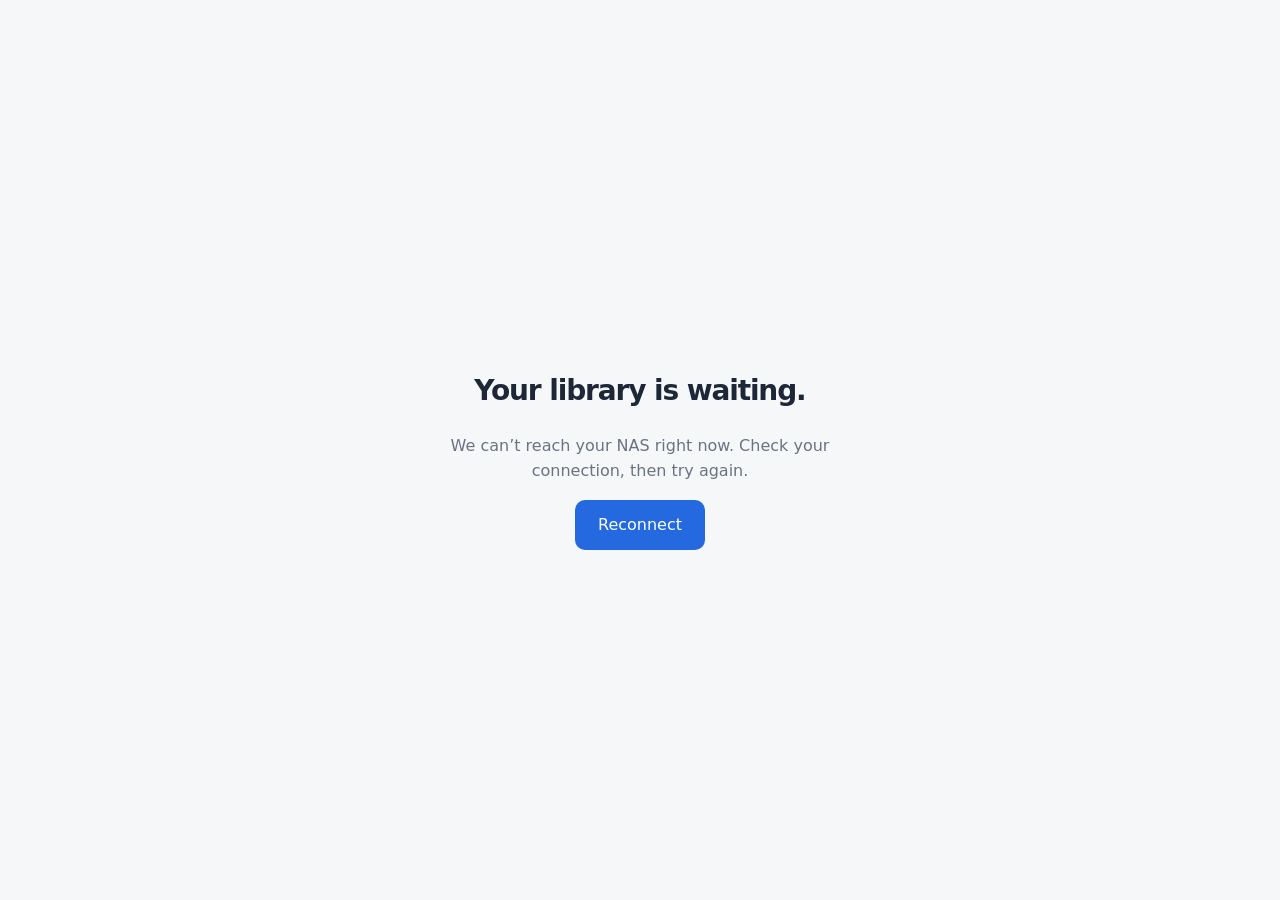
<file: web/offline.html>
<!doctype html><html lang="en"><meta charset="utf-8"><meta name="viewport" content="width=device-width,initial-scale=1"><title>Reconnect — SuperGallery</title><style>body{margin:0;min-height:100vh;display:grid;place-items:center;background:#f6f7f9;color:#1d2737;font:16px/1.6 system-ui}main{max-width:380px;padding:35px;text-align:center}h1{font-size:28px;letter-spacing:-.04em}p{color:#697384}a.button{display:inline-block;text-decoration:none;background:#2469df;color:white;border:0;border-radius:10px;padding:12px 23px;font:inherit;cursor:pointer}</style><main><h1>Your library is waiting.</h1><p>We can’t reach your NAS right now. Check your connection, then try again.</p><a class="button" href="/">Reconnect</a></main></html>
</file>
